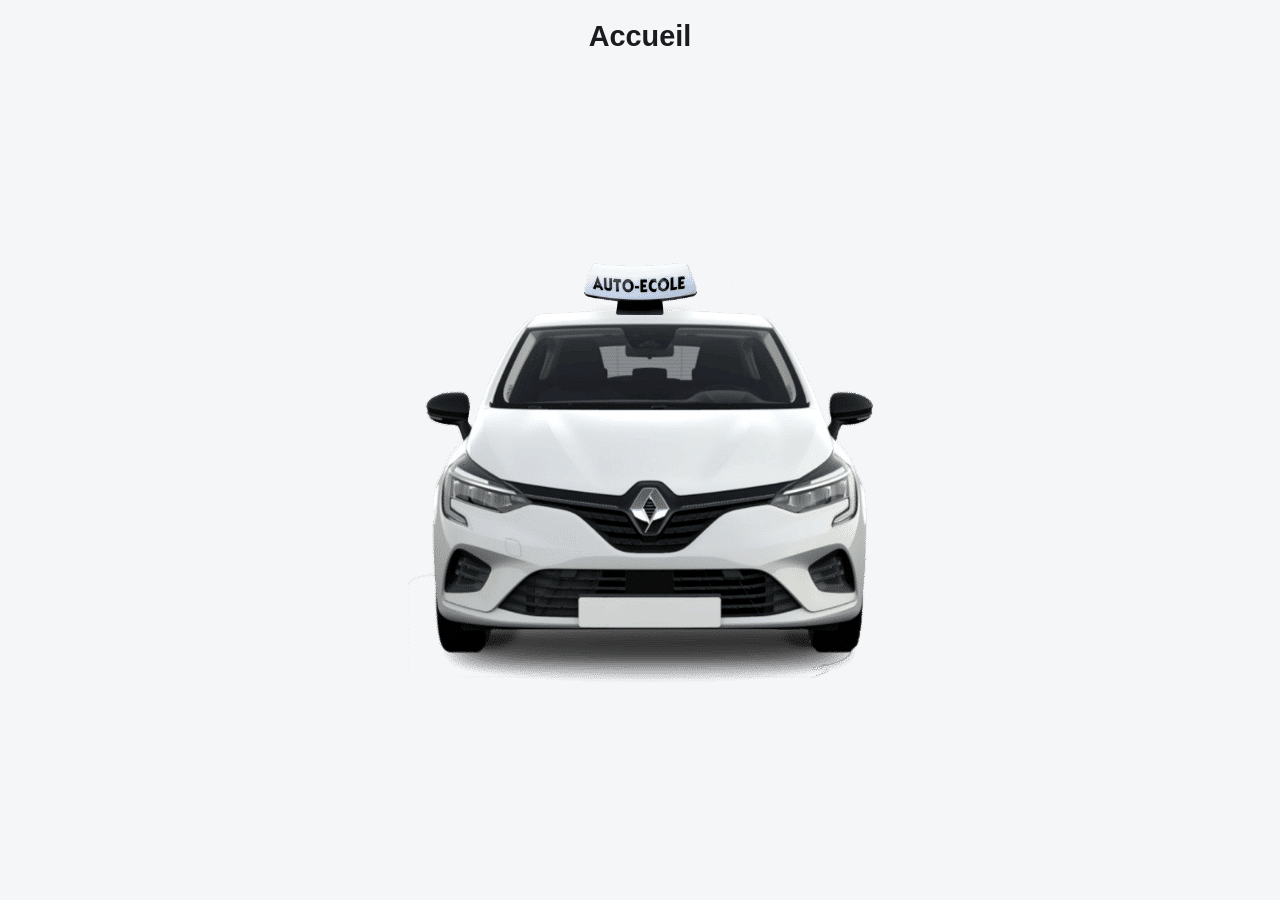
<file: accueil.html>
<html>
    <head>
        <meta charset="UTF-8">
        <title>Accueil</title>
        <link rel="stylesheet" href="style.css">
    </head>
    <body> 
        <h1>Accueil</h1>

        <div class="voiture">
            <img src="Voiture-auto-ecole.png" alt="Voiture auto école" class="image">
        </div>
    </body>
</html>
</file>
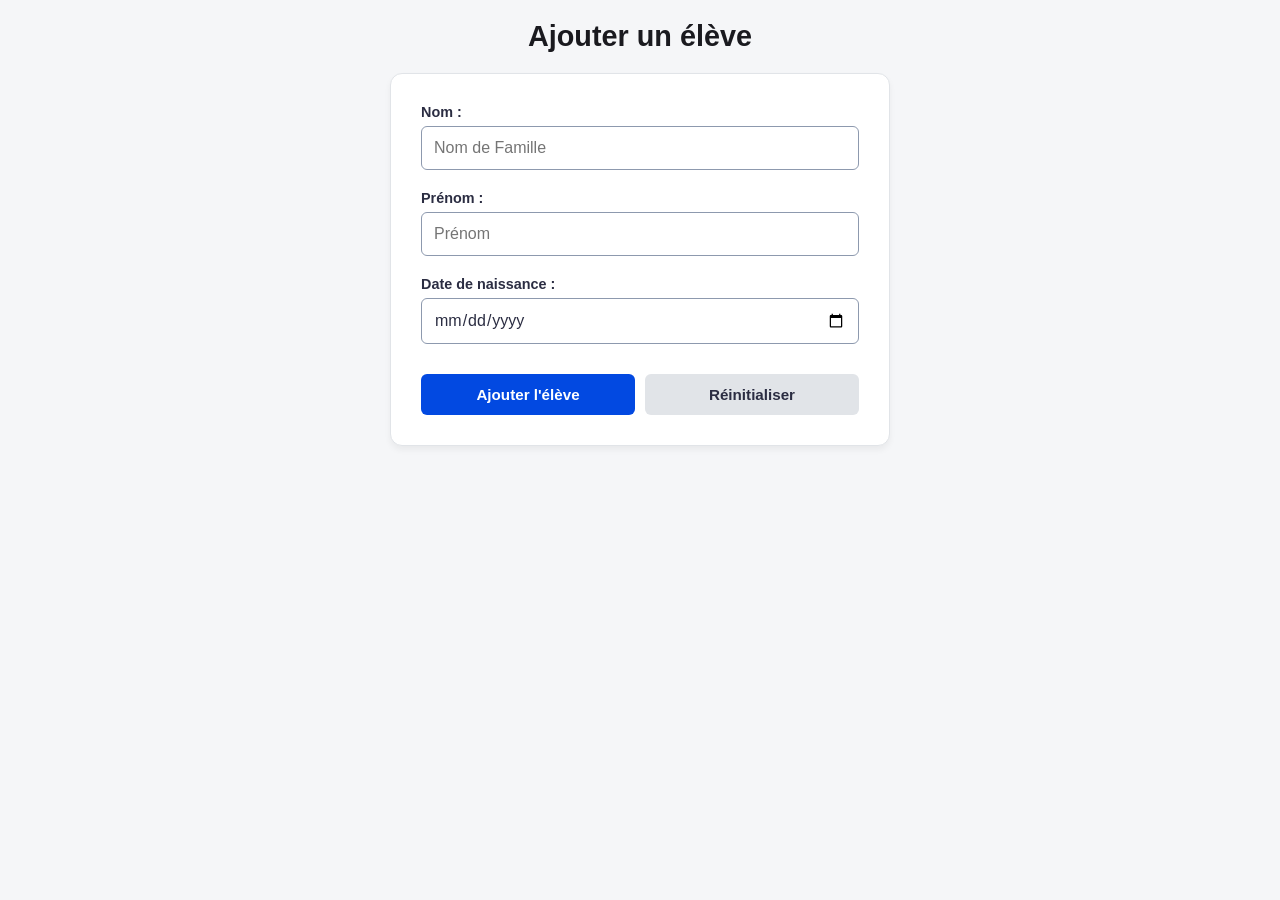
<file: ajout_eleve.html>
<!DOCTYPE html>
<html lang="fr">
    <head>
        <meta charset="UTF-8">
        <title>Ajouter éleve</title>
        <link rel="stylesheet" href="style.css">
    </head>
    <body>

        <h1>Ajouter un élève</h1>

        <div class="form-container">
            
            <form action="ajouter_eleve.php" method="POST">

                <div class="form-group">
                    <label for="nom">Nom :</label>
                    <input type="text" id="nom" name="nom" placeholder="Nom de Famille" required>
                </div>

                <div class="form-group">
                    <label for="prenom">Prénom :</label>
                    <input type="text" id="prenom" name="prenom" placeholder="Prénom" required>
                </div>

                <div class="form-group">
                    <label for="date_naissance">Date de naissance :</label>
                    <input type="date" id="date_naissance" name="date_naissance" required>
                </div>

                <input type="hidden" name="confirme" value="False">

                <div class="form-actions">
                    <input type="submit" value="Ajouter l'élève">
                    <input type="reset" value="Réinitialiser">
                </div>

            </form>
        </div>
    </body>
</html>
</file>
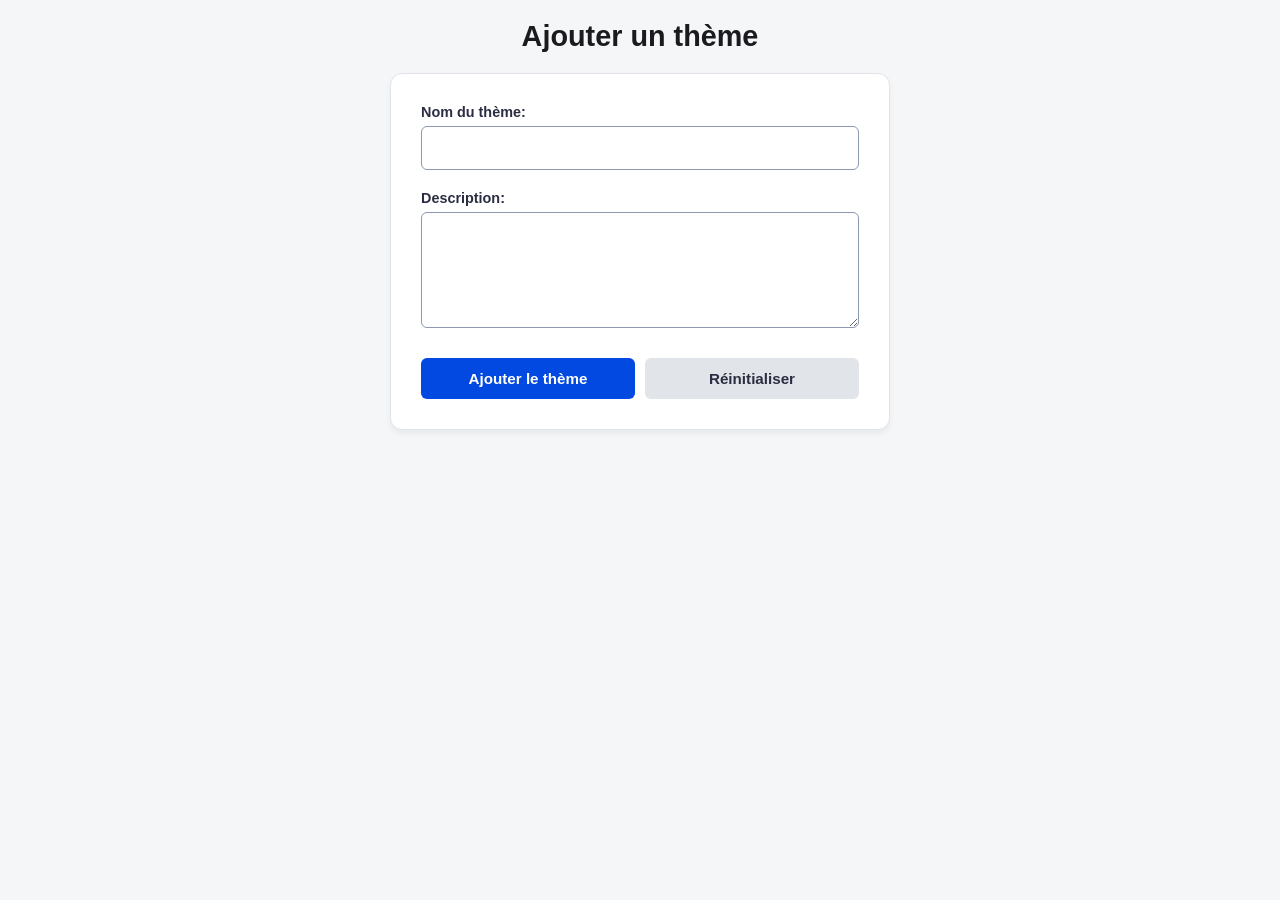
<file: ajout_theme.html>
<!DOCTYPE html>
<html lang="fr">
    <head>
        <meta charset="UTF-8">
        <title>Ajouter theme</title>
        <link rel="stylesheet" href="style.css">
    </head>
    <body>

        <h1>Ajouter un thème</h1>

        <div class="form-container">

            <form action="ajouter_theme.php" method="POST">

                <div class="form-group">
                    <label for="nom">Nom du thème:</label>
                    <input type="text" name="nom" id="nom" required>
                </div>

                <div class="form-group">
                    <label for="description">Description:</label>       
                    <textarea name="description" id="description" rows="5" required></textarea>
                </div>

                <div class="form-actions">
                    <input type="submit" value="Ajouter le thème">
                    <input type="reset" value="Réinitialiser">
                </div>

            </form>
        </div>
    </body>
</html>
</file>
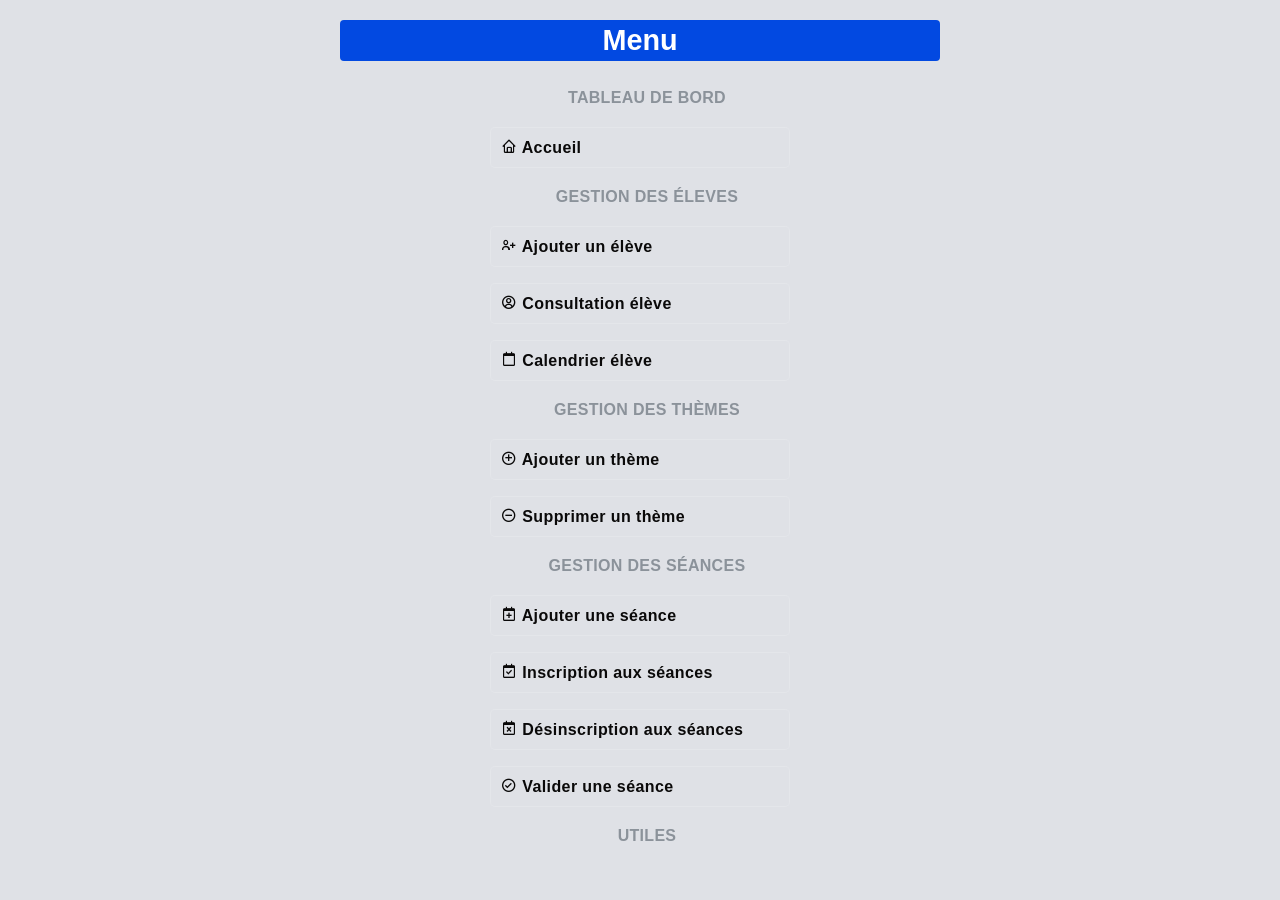
<file: menu.html>
<html>
    <head>
        <meta charset="UTF-8">
        <title>Menu</title>
        <link rel="stylesheet" href="style.css">
        <link href='https://unpkg.com/boxicons@2.1.4/css/boxicons.min.css' rel='stylesheet'>
    </head>
    <body class="menu"> 
        <h1 class="menu_title">Menu</h1>
        <div class="section">
            <h2 class="section_title">Tableau de bord</h2>
            <a href="accueil.html" target="contenu" class="menu-link"><i class="bx bx-home" ></i>  Accueil</a>
        </div>
        <div class="section">
            <h2 class="section_title">Gestion des éleves</h2>
            <a href="ajout_eleve.html" target="contenu" class="menu-link"> <i class="bx bx-user-plus" ></i>  Ajouter un élève</a>
            <a href="consultation_eleve.php" target="contenu" class="menu-link"><i class="bx bx-user-circle" ></i>  Consultation élève</a>
            <a href="visualisation_calendrier_eleve.php" target="contenu" class="menu-link"><i class="bx bx-calendar-alt" ></i>  Calendrier élève</a>
        </div>
        <div class="section">
            <h2 class="section_title">Gestion des thèmes</h2>
            <a href="ajout_theme.html" target="contenu" class="menu-link"><i class="bx bx-plus-circle" ></i>  Ajouter un thème</a>
            <a href="suppression_theme.php" target="contenu" class="menu-link"><i class="bx bx-minus-circle" ></i>  Supprimer un thème</a>
        </div>
        <div class="section">
            <h2 class="section_title">Gestion des séances</h2>
            <a href="ajout_seance.php" target="contenu" class="menu-link"><i class="bx bx-calendar-plus" ></i>  Ajouter une séance</a>
            <a href="inscription_eleve.php" target="contenu" class="menu-link"><i class="bx bx-calendar-check" ></i>  Inscription aux séances</a>
            <a href="desinscription_seance.php" target="contenu" class="menu-link"><i class="bx bx-calendar-x" ></i>  Désinscription aux séances</a>
            <a href="..........php" target="contenu" class="menu-link"><i class="bx bx-check-circle" ></i>  Valider une séance</a>
        </div>
        <div class="section">
            <h2 class="section_title">Utiles</h2>
        </div>
        <script>
            // Attend que la page soit totalement chargée
            document.addEventListener('DOMContentLoaded', () => {
                // Sélectionne tous les liens avec la classe menu-link
                const liens = document.querySelectorAll('.menu-link');

                liens.forEach(lien => {
                    lien.addEventListener('click', function() {
                        // 1. On retire la classe 'active' de TOUS les liens
                        liens.forEach(l => l.classList.remove('active'));
                        
                        // 2. On ajoute la classe 'active' uniquement à ce lien (this)
                        this.classList.add('active');
                    });
                });
            });
        </script>
    </body>
</html>
</file>
<file: style.css>
:root {
    --primaire: #0249E1; /* Rouge auto-école dynamique */
    --fond-page: #F5F6F8; /* Gris très clair (ton actuel) */
    --fond-carte: #FFFFFF; /* Blanc pur pour les formulaires */
    --texte-principal: #2B2D42; /* Bleu nuit presque noir, plus doux que #000 */
    --texte-secondaire: #8D99AE; /* Gris bleuté pour les labels et bordures */
    --bordure-focus: #457B9D; /* Bleu moyen pour le focus des champs */
    --supprime: #E63946;
}  
* {
    margin: 0;
    padding: 0;
    box-sizing: border-box;

}

body {
    padding: 0 12px;
    background: #f5f6f8;
    font-family: 'Manrope', sans-serif;
}

h1{
    text-align: center;
    margin: 20px 0;
    font-size: clamp(1.1rem, 2.5vw, 1.8rem);
    color: #1a1a1f;
    font-family: 'montserrat', sans-serif;
}
h2{
    text-align: center;
    margin: 20px 0;
    font-size: clamp(1.1rem, 2.5vw, 1.8rem);
    font-family: 'montserrat', sans-serif;
}
 /* ----------Menu---------- */
.menu{
    background: #DFE1E6;
    padding: 20px 0;
    height: 100vh;
}
.menu_title {
    text-align: center;
    border-radius: 4px;
    background: var(--primaire);
    font-family: 'montserrat', sans-serif;
    max-width: 600px;
    width: 95%;
    margin: 0 auto 24px auto;
    padding: 4px 0px;
    color: #fff;
}
.section_title {
    font-size: 1rem;
    text-transform: uppercase;
    letter-spacing: 0.3px;
    margin: 10px 0 6px 14px;
    font-family: 'montserrat', sans-serif;
    padding: 4px 0px;
    color: #8B929A;
}

.menu-link{
    position: relative;
    display: block;
    width: 90%;
    max-width: 300px;
    min-width: 100px;
    margin: 16px auto;
    padding: 10px 10px;

    text-decoration: none;
    font-size: clamp(1rem, 1.1vw, 1.5rem);
    font-weight: 600;
    letter-spacing: 0.4px;
    color: #0a0909;

    background: #DFE1E6;
    border: 1px solid rgba(255, 255, 255, 0.15);
    border-radius: 5px;
}
.menu-link:hover {
    transform: translateY(-3px);
    filter: brightness(1.03);
}
.menu-link:active {
    transform: translateY(0) scale(0.98);
}
.menu-link:focus-visible {
    outline: 3px solid rgba(255, 75, 75, 0.5);
    outline-offset: 3px;
}
.menu-link.active {
    background: white;
    border-left: 4px solid var(--primaire);
    color: var(--primaire);
}

.voiture {
  display: flex;
  align-items: center;
  justify-content: center;
  height: 300px;
  padding-top: 400px;
}

/* --- Formulaire : Conteneur --- */
.form-container {
    max-width: 500px;
    margin: 20px auto;
    padding: 30px; /* Espace généreux à l'intérieur */
    background: var(--fond-carte);
    border: 1px solid #e1e4e8;
    border-radius: 12px;
    box-shadow: 0 4px 6px rgba(0, 0, 0, 0.05); /* Ombre douce */
}

/* --- Formulaire : Groupes --- */
.form-group {
    display: flex;
    flex-direction: column; /* Label au-dessus du champ */
    gap: 6px; /* Espace entre label et input */
    margin-bottom: 20px; /* Espace avant le prochain champ */
}

.form-group label {
    font-size: 0.9rem;
    font-weight: 600;
    color: var(--texte-principal);
}

/* --- Formulaire : Champs de saisie --- */
input[type="text"],
input[type="date"],
input[type="number"],
input[type="checkbox"],
textarea,
select {
    width: 100%;
    padding: 12px;
    font-size: 1rem;
    font-family: inherit;
    color: var(--texte-principal);
    border: 1px solid var(--texte-secondaire);
    border-radius: 6px;
    background: #fff;
    transition: all 0.2s ease;
}

/* Effet quand on clique dans le champ */
input[type="text"]:focus,
input[type="date"]:focus,
input[type="number"]:focus,
input[type="checkbox"]:focus,
textarea:focus,
select:focus {
    outline: none;
    border-color: var(--bordure-focus);
    box-shadow: 0 0 0 3px rgba(69, 123, 157, 0.2);
}

/* --- Formulaire & Cartes : Conteneurs de boutons --- */
.form-actions,
.back-home {
    display: flex;
    gap: 10px;
    margin-top: 30px;
}

/* --- Base commune à TOUS les boutons (input et liens <a>) --- */
input[type="submit"], 
input[type="reset"],
.valider,
.continuer {
    /* Centrage parfait du texte (même sur 2 lignes) */
    display: inline-flex;
    align-items: center;
    justify-content: center;
    text-align: center;

    /* Dimensions et espacements */
    flex: 1; /* Même largeur pour les deux boutons */
    padding: 12px 20px;
    border: none;
    border-radius: 6px;

    /* Typographie identique entre <input> et <a> */
    font-family: inherit;
    font-size: 0.95rem;
    font-weight: bold;
    text-decoration: none;

    cursor: pointer;
    transition: filter 0.2s ease, transform 0.1s ease;
}

input[type="submit"],
.valider {
    background: var(--primaire);
    color: white;
}

input[type="reset"],
.continuer {
    background: #e1e4e8;
    color: var(--texte-principal);
}

input[type="submit"].form-supprimer,
.form-supprimer {
    background: var(--supprime);
    color: white;
}

input[type="submit"]:hover, 
input[type="reset"]:hover,
.valider:hover,
.continuer:hover {
    filter: brightness(0.9);
}

input[type="submit"]:active, 
input[type="reset"]:active,
.valider:active,
.continuer:active {
    transform: scale(0.98);
}

/* Classe à rajouter sur un input quand il y a une erreur */
input.erreur-champ, select.erreur-champ, textarea.erreur-champ {
    border-color: #E63946 !important;
    background-color: #fff5f5;
}

/* Le petit texte rouge sous l'input */
.texte-erreur {
    color: #E63946;
    font-size: 0.8rem;
    margin-top: -4px; /* Remonte le texte près de l'input */
    font-weight: 600;
}

/* Pour réutiliser le joli style du formulaire sur ta page de résultat final */
.resultat-carte {
    max-width: 500px;
    margin: 20px auto;
    padding: 30px;
    background: #fff;
    border: 1px solid #e1e4e8;
    border-radius: 12px;
    box-shadow: 0 4px 6px rgba(0, 0, 0, 0.05);
    border-left: 5px solid #457B9D; /* Une bande bleue sur le côté pour le succès */
}
.resultat-carte p { margin-bottom: 10px; color: #2B2D42; }
.resultat-carte strong { color: #1a1a1f; }
</file>
